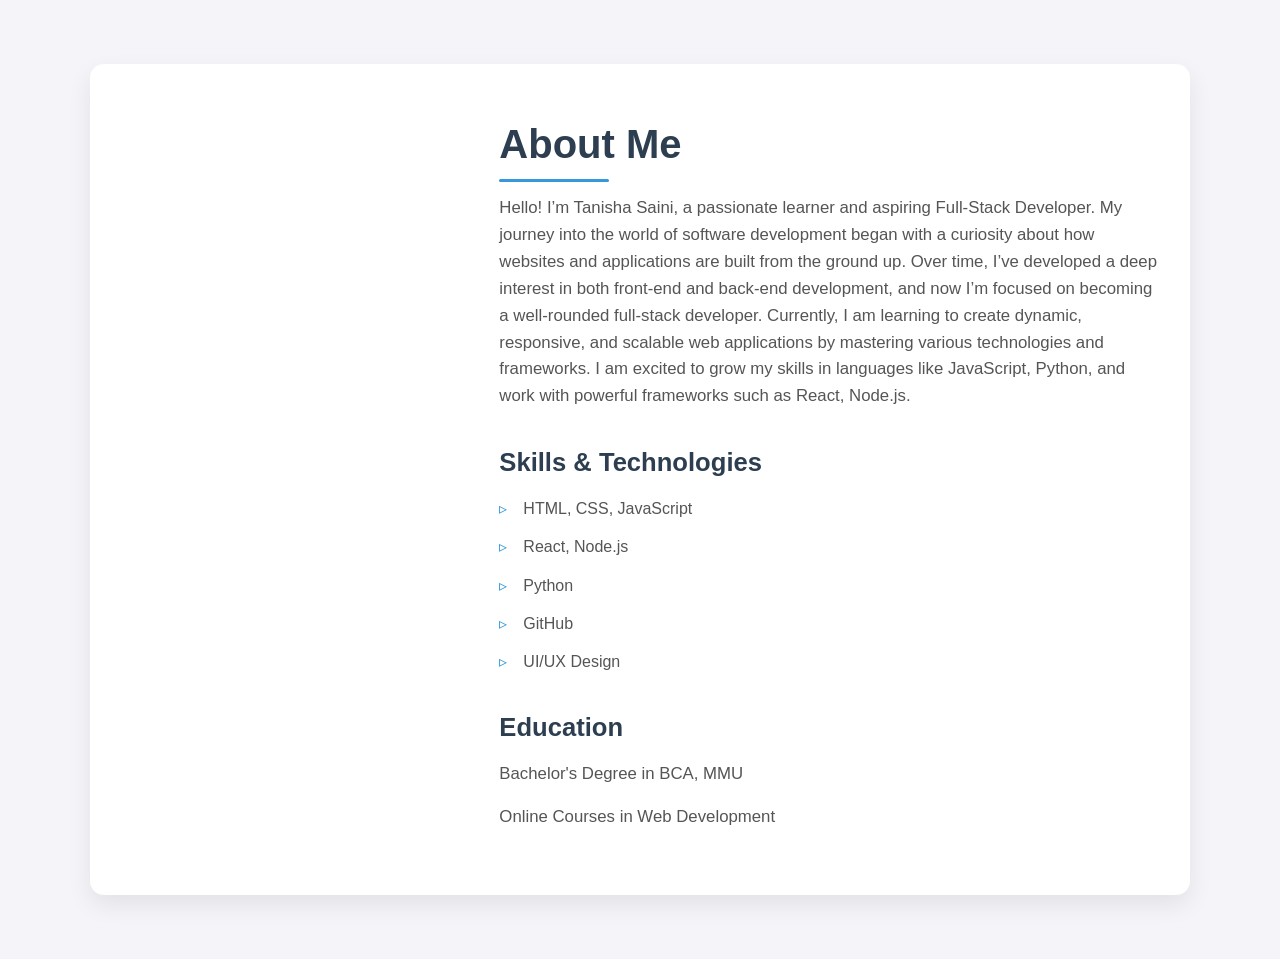
<file: about.html>
<!DOCTYPE html>
<html lang="en">
<head>
  <meta charset="UTF-8">
  <meta name="viewport" content="width=device-width, initial-scale=1.0">
  <title>About Me - Portfolio</title>
  <link rel="stylesheet" href="about.css">
 
</head>
<body>

  <section class="about-section">
    <div class="about-container">
      <div class="about-image">
      </div>
      <div class="about-content">
        <h1>About Me</h1>
        <p>Hello! I’m Tanisha Saini, a passionate learner and aspiring Full-Stack Developer. My journey into the world of software development began with a curiosity about how websites and applications are built from the ground up. Over time, I’ve developed a deep interest in both front-end and back-end development, and now I’m focused on becoming a well-rounded full-stack developer.

        Currently, I am learning to create dynamic, responsive, and scalable web applications by mastering various technologies and frameworks. I am excited to grow my skills in languages like JavaScript, Python, and work with powerful frameworks such as React, Node.js.
        <h2>Skills & Technologies</h2>
        <ul>
          <li>HTML, CSS, JavaScript</li>
          <li>React, Node.js</li>
          <li>Python</li>
          <li> GitHub</li>
          <li>UI/UX Design</li>
        </ul>

        <h2>Education</h2>
        <p>Bachelor's Degree in BCA, MMU</p>
        <p>Online Courses in Web Development</p>
      </div>
    </div>
  </section>


</body>
</html>
</file>
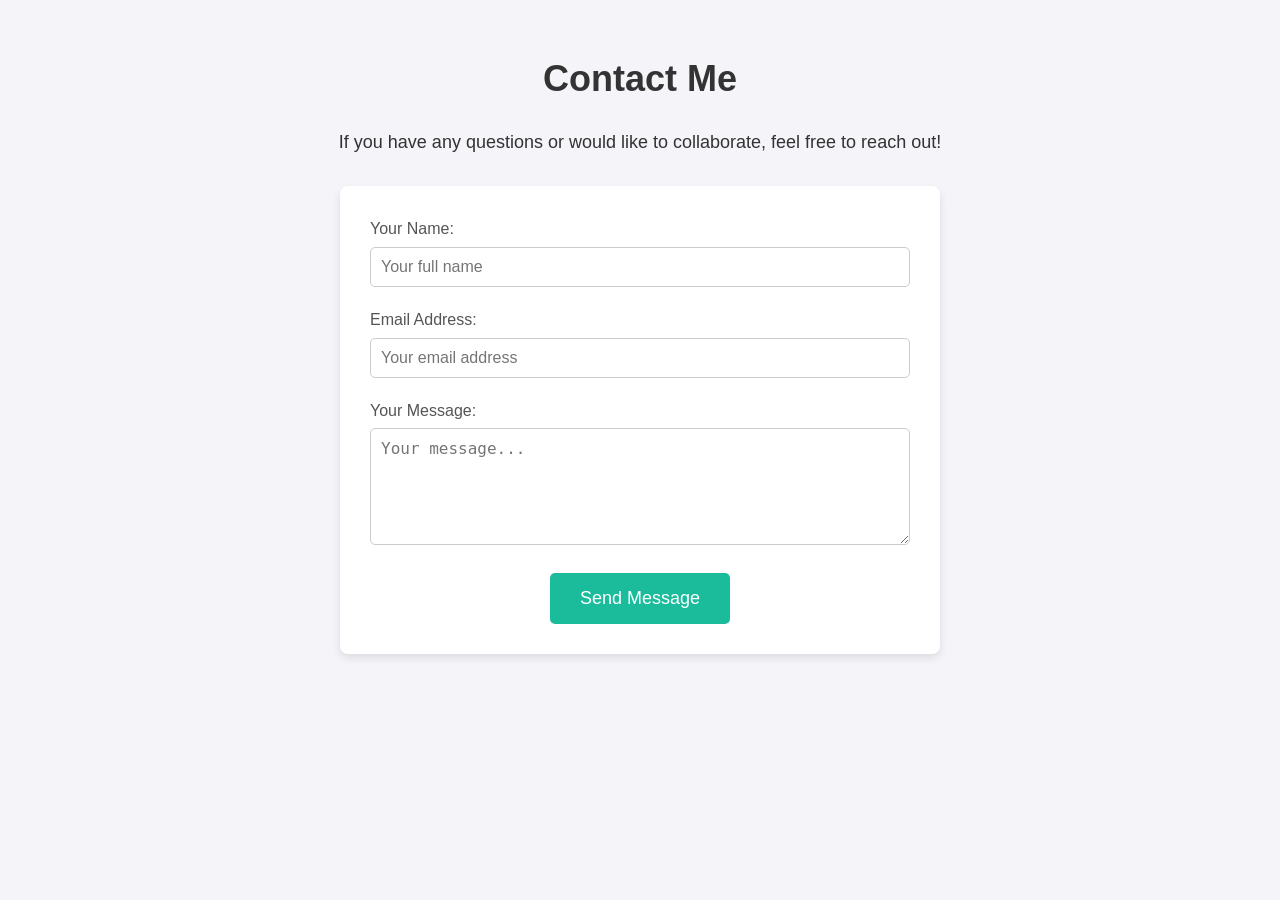
<file: contact.html>
<!DOCTYPE html>
<html lang="en">
<head>
  <meta charset="UTF-8">
  <meta name="viewport" content="width=device-width, initial-scale=1.0">
  <title>Contact Me - Portfolio</title>
  <style>
    /* General styles */
* {
  margin: 0;
  padding: 0;
  box-sizing: border-box;
}

body {
  font-family: Arial, sans-serif;
  background-color: #f4f4f9;
  color: #333;
  line-height: 1.6;
}

/* Contact Section */
.contact-section {
  text-align: center;
  padding: 50px 20px;
}

.contact-section h1 {
  font-size: 36px;
  margin-bottom: 20px;
}

.contact-section p {
  font-size: 18px;
  margin-bottom: 30px;
}

.contact-form {
  background-color: #fff;
  padding: 30px;
  border-radius: 8px;
  box-shadow: 0 4px 8px rgba(0, 0, 0, 0.1);
  max-width: 600px;
  margin: 0 auto;
}

.input-group {
  margin-bottom: 20px;
  text-align: left;
}

.input-group label {
  font-size: 16px;
  color: #555;
  display: block;
  margin-bottom: 5px;
}

.input-group input, .input-group textarea {
  width: 100%;
  padding: 10px;
  border: 1px solid #ccc;
  border-radius: 5px;
  font-size: 16px;
  color: #333;
}

.input-group input:focus, .input-group textarea:focus {
  outline: none;
  border-color: #007BFF;
}

.submit-btn {
  background-color:#1abc9c;
  /* background-color: #007BFF; */
  color: #fff;
  font-size: 18px;
  padding: 15px 30px;
  border: none;
  border-radius: 5px;
  cursor: pointer;
  transition: background-color 0.3s;
}
  </style>
</head>
<body>

  <section class="contact-section">
    <h1>Contact Me</h1>
    <p>If you have any questions or would like to collaborate, feel free to reach out!</p>

    <div class="contact-form">
      <form action="#" method="POST">
        <div class="input-group">
          <label for="name">Your Name:</label>
          <input type="text" id="name" name="name" placeholder="Your full name" required>
        </div>

        <div class="input-group">
          <label for="email">Email Address:</label>
          <input type="email" id="email" name="email" placeholder="Your email address" required>
        </div>

        <div class="input-group">
          <label for="message">Your Message:</label>
          <textarea id="message" name="message" rows="5" placeholder="Your message..." required></textarea>
        </div>

        <button type="submit" class="submit-btn">Send Message</button>
      </form>
    </div>
  </section>
</body>
</html>
</file>
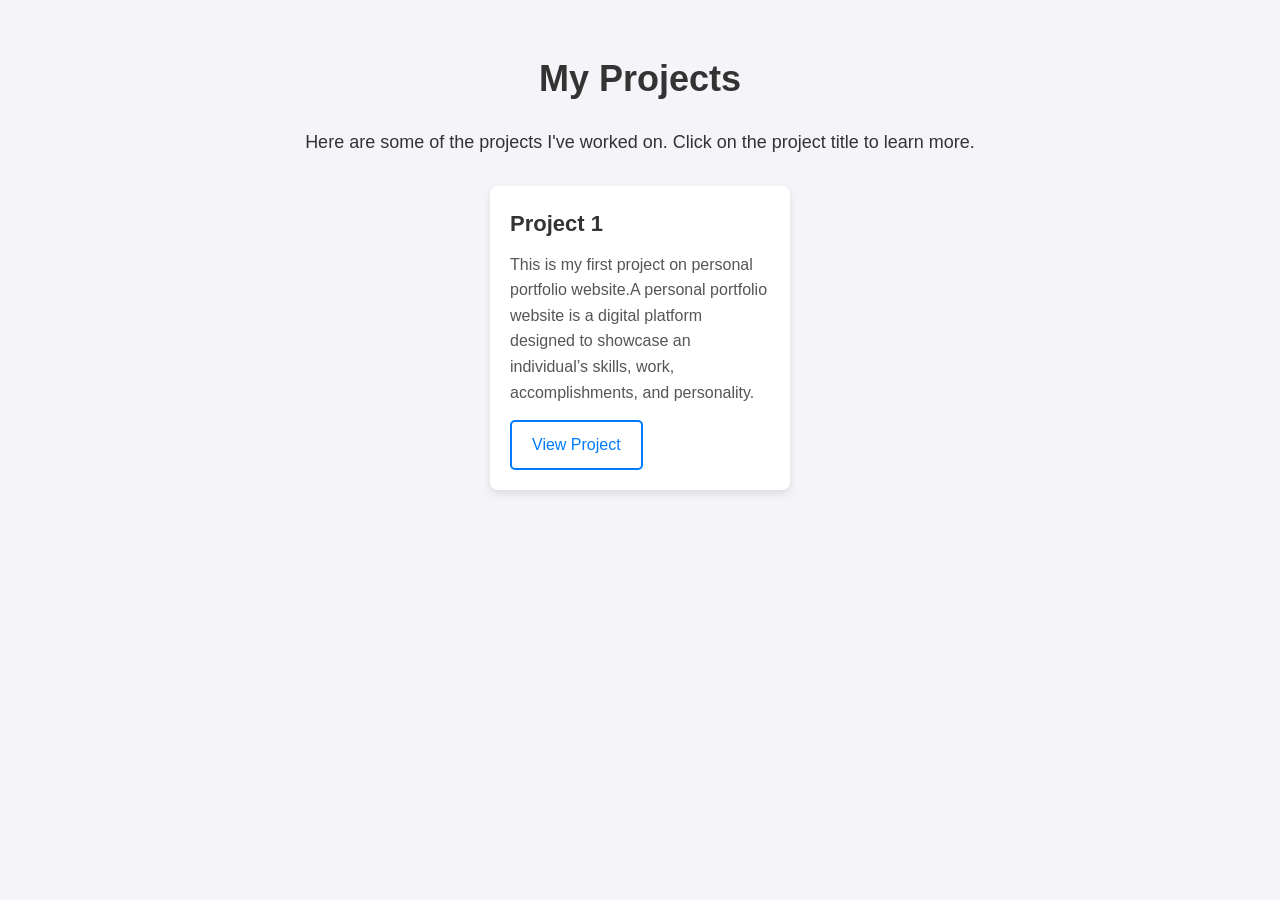
<file: project.html>
<!DOCTYPE html>
<html lang="en">
<head>
  <meta charset="UTF-8">
  <meta name="viewport" content="width=device-width, initial-scale=1.0">
  <title>My Projects - Portfolio</title>
  <style>
    /* General styles */
* {
  margin: 0;
  padding: 0;
  box-sizing: border-box;
}

body {
  font-family: Arial, sans-serif;
  background-color: #f4f4f9;
  color: #333;
  line-height: 1.6;
}

/* Projects Section */
.projects-section {
  text-align: center;
  padding: 50px 20px;
}

.projects-section h1 {
  font-size: 36px;
  margin-bottom: 20px;
}

.projects-section p {
  font-size: 18px;
  margin-bottom: 30px;
}

.projects-container {
  display: flex;
  justify-content: center;
  flex-wrap: wrap;
  gap: 30px;
  margin-top: 30px;
}

.project-card {
  background-color: #fff;
  width: 300px;
  border-radius: 8px;
  box-shadow: 0 4px 8px rgba(0, 0, 0, 0.1);
  overflow: hidden;
  transition: transform 0.3s ease;
}

.project-card:hover {
  transform: scale(1.05);
}

.project-info {
  padding: 20px;
  text-align: left;
}

.project-info h2 {
  font-size: 22px;
  margin-bottom: 10px;
}

.project-info p {
  font-size: 16px;
  color: #555;
  margin-bottom: 15px;
}

.project-link {
  display: inline-block;
  font-size: 16px;
  color: #007BFF;
  text-decoration: none;
  padding: 10px 20px;
  border: 2px solid #007BFF;
  border-radius: 5px;
  transition: background-color 0.3s, color 0.3s;
}

.project-link:hover {
  background-color: #007BFF;
  color: #fff;
}

/* Responsive Design */
@media (max-width: 768px) {
  .projects-container {
    flex-direction: column;
    align-items: center;
  }

  .project-card {
    width: 80%;
    margin-bottom: 20px;
  }
}

  </style>
  </head>
<body>

  <section class="projects-section">
    <h1>My Projects</h1>
    <p>Here are some of the projects I've worked on. Click on the project title to learn more.</p>

    <div class="projects-container">
      <div class="project-card">
        <div class="project-info">
          <h2>Project 1</h2>
          <p>This is my first project on personal portfolio website.A personal portfolio website is a digital platform designed to showcase an individual’s skills, work, accomplishments, and personality. </p>
          <a href="index.html" target="_blank" class="project-link">View Project</a>
        </div>
      </div>
    </div>
  </section>
</body>
</html>
</file>
<file: about.css>
/* =========================
   DESIGN TOKENS
========================= */
:root {
  --bg: #f4f4f9;
  --card: #ffffff;
  --text: #333;
  --muted: #555;

  --heading: #2c3e50;
  --accent: #3498db;

  --radius: 14px;
  --shadow: 0 10px 25px rgba(0,0,0,0.08);
  --transition: 0.3s ease;
}

/* Dark Mode Support */
[data-theme="dark"] {
  --bg: #0f0f1a;
  --card: #1a1a2b;
  --text: #eaeaea;
  --muted: #b5b5b5;
  --heading: #ffffff;
  --accent: #60a5fa;
  --shadow: 0 12px 30px rgba(0,0,0,0.4);
}

/* =========================
   BASE RESET
========================= */
* {
  margin: 0;
  padding: 0;
  box-sizing: border-box;
}

body {
  font-family: 'Segoe UI', Tahoma, Geneva, Verdana, sans-serif;
  background: var(--bg);
  color: var(--text);
  line-height: 1.6;
}

/* =========================
   ABOUT SECTION LAYOUT
========================= */
.about-section {
  max-width: 1100px;
  margin: 4rem auto;
  padding: 3rem 2rem;
  background: var(--card);
  border-radius: var(--radius);
  box-shadow: var(--shadow);
  transition: background var(--transition), color var(--transition);
}

/* Flex container upgraded */
.about-container {
  display: flex;
  gap: 3rem;
  align-items: flex-start;
}

/* =========================
   CONTENT AREA
========================= */
.about-content {
  flex: 2;
}

.about-content h1 {
  font-size: 2.5rem;
  color: var(--heading);
  margin-bottom: 1.2rem;
  display: inline-block;
  position: relative;
}

.about-content h1::after {
  content: "";
  position: absolute;
  left: 0;
  bottom: -6px;
  width: 60%;
  height: 3px;
  background: var(--accent);
  border-radius: 2px;
}

.about-content h2 {
  font-size: 1.6rem;
  color: var(--heading);
  margin-top: 2rem;
  margin-bottom: 0.8rem;
}

.about-content p {
  font-size: 1.05rem;
  margin-bottom: 1rem;
  color: var(--muted);
}

/* =========================
   LIST STYLING
========================= */
.about-content ul {
  list-style: none;
  padding-left: 0;
}

.about-content ul li {
  position: relative;
  padding-left: 1.5rem;
  margin-bottom: 0.8rem;
  color: var(--muted);
  transition: color var(--transition), transform var(--transition);
}

/* Custom bullet */
.about-content ul li::before {
  content: "▹";
  position: absolute;
  left: 0;
  color: var(--accent);
}

.about-content ul li:hover {
  color: var(--accent);
  transform: translateX(5px);
}

/* =========================
   IMAGE (if present)
========================= */
.about-image {
  flex: 1;
  display: flex;
  justify-content: center;
  align-items: center;
}

.about-image img {
  width: 100%;
  max-width: 280px;
  border-radius: var(--radius);
  box-shadow: var(--shadow);
  transition: transform var(--transition);
}

.about-image img:hover {
  transform: scale(1.03);
}

/* =========================
   RESPONSIVE DESIGN
========================= */
@media (max-width: 900px) {
  .about-container {
    flex-direction: column;
    text-align: center;
    align-items: center;
  }

  .about-content h1::after {
    left: 50%;
    transform: translateX(-50%);
    width: 40%;
  }

  .about-content {
    text-align: center;
  }

  .about-content ul li {
    justify-content: center;
  }
}

@media (max-width: 500px) {
  .about-section {
    padding: 2rem 1.2rem;
  }

  .about-content h1 {
    font-size: 2rem;
  }

  .about-content h2 {
    font-size: 1.3rem;
  }
}
</file>
